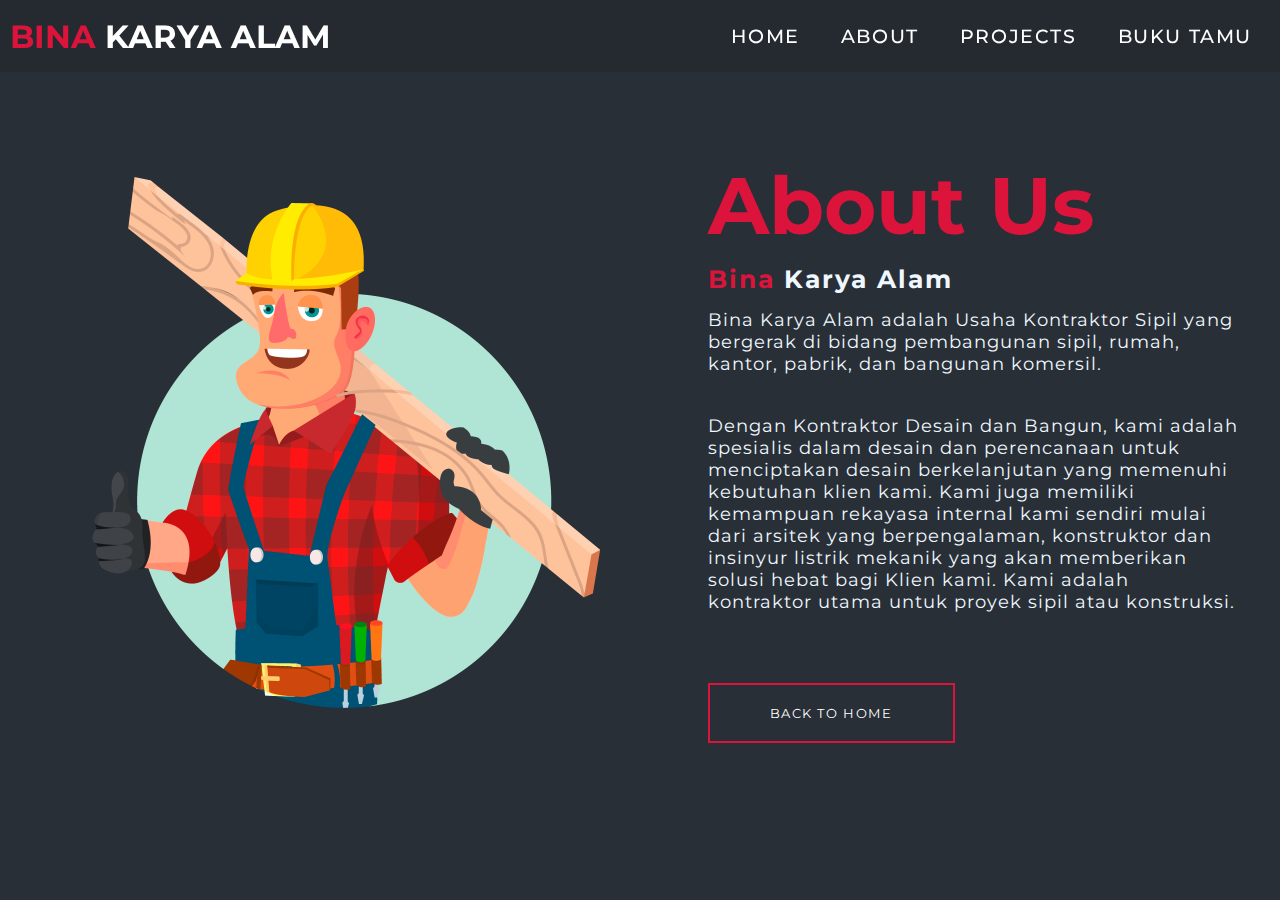
<file: about.html>
<!DOCTYPE html>
<html lang="en">
  <head>
    <meta charset="UTF-8" />
    <meta http-equiv="X-UA-Compatible" content="IE=edge" />
    <meta name="viewport" content="width=device-width, initial-scale=1.0" />
    <link rel="stylesheet" href="aboutus.css" />
    <title>About Us</title>
  </head>
  <body>
    <section id="header">
      <div class="header container">
        <div class="nav-bar">
          <div class="brand">
            <a href="index.html">
              <h1><span>Bina </span>Karya Alam</h1>
            </a>
          </div>
          <div class="nav-list">
            <div class="hamburger">
              <div class="bar"></div>
            </div>
            <ul style="font-size: 19px">
              <li><a href="index.html" data-after="Home">Home</a></li>
              <li><a href="about.html" data-after="About">About</a></li>
              <li><a href="slider.html" data-after="Projects">Projects</a></li>
              <li><a href="contactus.php" data-after="Buku Tamu">Buku Tamu</a></li>
            </ul>
          </div>
        </div>
      </div>
    </section>
    <section class="aboutus">
      <div class="content">
        <img src="./img/aboutus.png" alt="aboutus" />
        <div class="text-about">
          <h1>About Us</h1>
          <h5><span>Bina</span> Karya Alam</h5>
          <p>Bina Karya Alam adalah Usaha Kontraktor Sipil yang bergerak di bidang pembangunan sipil, rumah, kantor, pabrik, dan bangunan komersil.</p>
          <p>
            Dengan Kontraktor Desain dan Bangun, kami adalah spesialis dalam desain dan perencanaan untuk menciptakan desain berkelanjutan yang memenuhi kebutuhan klien kami. Kami juga memiliki kemampuan rekayasa internal kami sendiri mulai
            dari arsitek yang berpengalaman, konstruktor dan insinyur listrik mekanik yang akan memberikan solusi hebat bagi Klien kami. Kami adalah kontraktor utama untuk proyek sipil atau konstruksi.
          </p>
          <a href="index.html" type="button" class="cta">Back to Home</a>
        </div>
      </div>
    </section>
    <script src="./script.js"></script>
  </body>
</html>
</file>
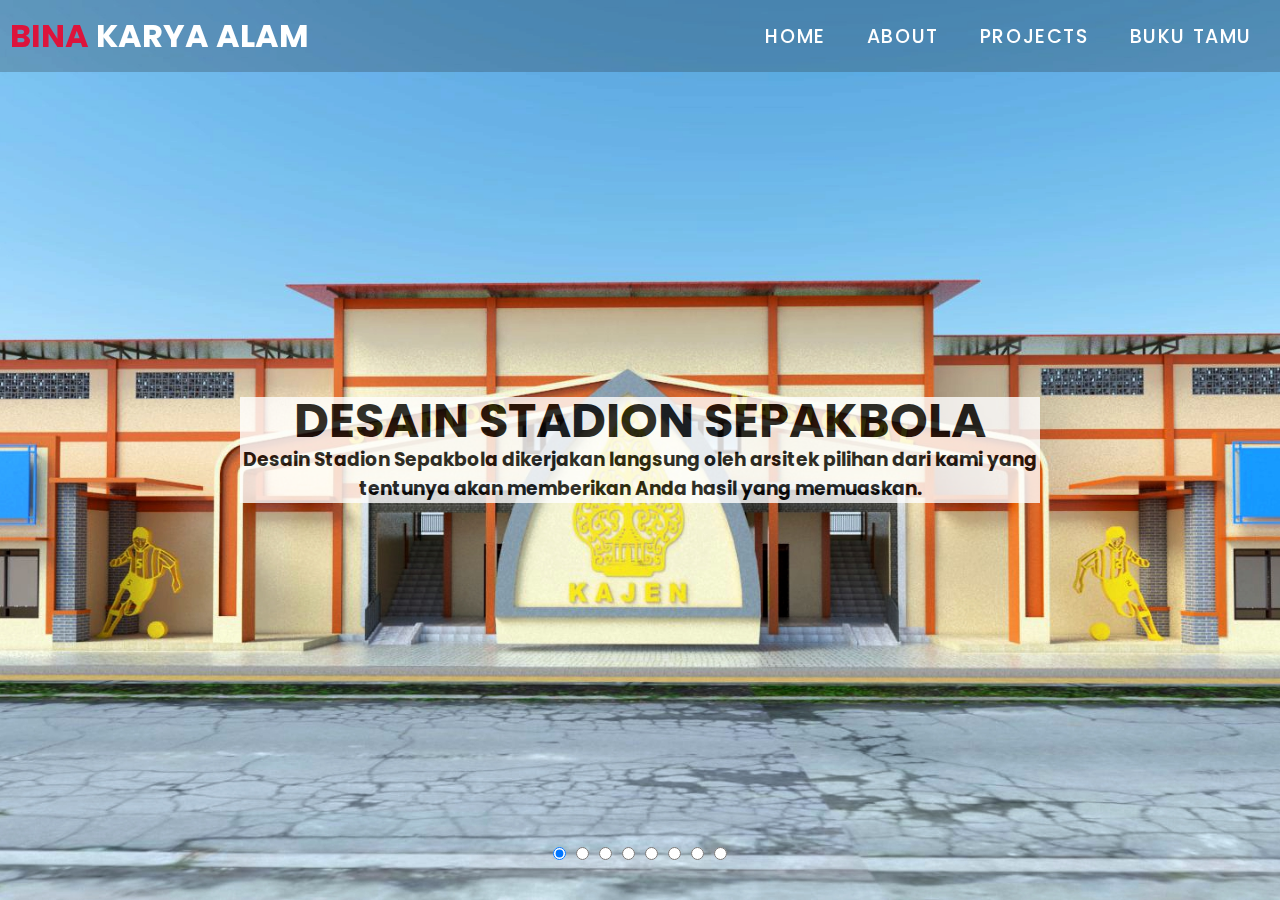
<file: slider.html>
<!DOCTYPE html>
<html lang="en">
  <head>
    <meta charset="UTF-8" />
    <meta http-equiv="X-UA-Compatible" content="IE=edge" />
    <meta name="viewport" content="width=device-width, initial-scale=1.0" />
    <title>Project</title>
    <link rel="stylesheet" href="slider.css" />
  </head>
  <body>
    <section id="header">
      <div class="header container">
        <div class="nav-bar">
          <div class="brand">
            <a href="index.html">
              <h1><span>Bina </span>Karya Alam</h1>
            </a>
          </div>
          <div class="nav-list">
            <div class="hamburger">
              <div class="bar"></div>
            </div>
            <ul>
              <li><a href="index.html" data-after="Home">Home</a></li>
              <li><a href="about.html" data-after="About">About</a></li>
              <li><a href="#" data-after="Projects">Projects</a></li>
              <li><a href="contactus.php" data-after="Buku Tamu">Buku Tamu</a></li>
            </ul>
          </div>
        </div>
      </div>
    </section>
    <div class="slider">
      <input type="radio" name="slider" checked="checked" />
      <div class="imgbox">
        <img src="./img/lapangan.jpg" alt="Lapangan" />
        <div class="content">
          <h2>DESAIN STADION SEPAKBOLA</h2>
          <h3>Desain Stadion Sepakbola dikerjakan langsung oleh arsitek pilihan dari kami yang tentunya akan memberikan Anda hasil yang memuaskan.</h3>
        </div>
      </div>
      <input type="radio" name="slider" />
      <div class="imgbox">
        <img src="./img/turap.jpeg" alt="Turap" />
        <div class="content">
          <h2>PEKERJAAN TURAP PENAHAN</h2>
          <h3>Selain berfokus pada Perancangan Desain dan Pembangunan kami juga menyediakan jasa pekerjaan seperti Pekerjaan Turap ini.</h3>
        </div>
      </div>
      <input type="radio" name="slider" />
      <div class="imgbox">
        <img src="./img/rumah.jpeg" alt="Rumah" />
        <div class="content">
          <h2>PEMBANGUNAN RUMAH</h2>
          <h3>Proses Pembangunan Rumah kami lakukan dengan sepenuh hati seperti membangun rumah kami sendiri, yang tentunya akan memberikan hasil terbaik untuk anda.</h3>
        </div>
      </div>
      <input type="radio" name="slider" />
      <div class="imgbox">
        <img src="./img/cadas.jpeg" alt="Cadas" />
        <div class="content">
          <h2>PEKERJAAN CADAS</h2>
          <h3>Pekerjaan lain seperti pembangunan cadas sungai juga dapat kami layani dengan segera, dengan cepat dan tentunya efisien.</h3>
        </div>
      </div>
      <input type="radio" name="slider" />
      <div class="imgbox">
        <img src="./img/desain.jpeg" alt="Desain" />
        <div class="content">
          <h2>DESAIN RUMAH</h2>
          <h3>Desain Stadion Sepakbola dikerjakan langsung oleh arsitek pilihan dari kami yang tentunya akan memberikan Anda hasil yang memuaskan, Anda dapat membantu menentukan desain hunian impian Anda sesuai keinginan Anda</h3>
        </div>
      </div>
      <input type="radio" name="slider" />
      <div class="imgbox">
        <img src="./img/aspal.jpeg" alt="aspal" />
        <div class="content">
          <h2>PENGASPALAN</h2>
          <h3>Kami juga melayani jasa pengaspalan jalan, dimanapun Anda mau kami siap membantu.</h3>
        </div>
      </div>
      <input type="radio" name="slider" />
      <div class="imgbox">
        <img src="./img/pondok.jpeg" alt="pondok" />
        <div class="content">
          <h2>PEMABNGUNAN PONDOK</h2>
          <h3>Pembangunan bangunan-bangunan besar seperti pondok, kos-kosan, cafe, restoran juga merupakan andalan kami.</h3>
        </div>
      </div>
      <input type="radio" name="slider" />
      <div class="imgbox">
        <img src="./img/background-slider.jpg" alt="ads" />
        <div class="content">
          <h2>JADI TUNGGU APALAGI!</h2>
          <h3>Segera hubungi pihak pemasaran kami dengan cara masuk ke buku tamu lalu isikan data anda pada halaman kontak kami. Atau Anda juga dapat meng-klik tautan dibawah ini.</h3>
          <a style="text-decoration: underline" href="contactus.php"><h4>Kontak kami.</h4></a>
        </div>
      </div>
    </div>
    <script src="./script.js"></script>
  </body>
</html>
</file>
<file: aboutus.css>
/* about us */
@import "https://fonts.googleapis.com/css?family=Montserrat:300, 400, 700&display=swap";
* {
  padding: 0;
  margin: 0;
  box-sizing: border-box;
  font-family: "Montserrat", sans-serif;
}
a {
  text-decoration: none;
}
.brand h1 {
  font-size: 2rem;
  text-transform: uppercase;
  color: white;
}
.brand h1 span {
  color: crimson;
}
#header {
  position: fixed;
  z-index: 1000;
  left: 0;
  top: 0;
  width: 100vw;
  height: auto;
}
#header .header {
  min-height: 8vh;
  background-color: rgba(31, 30, 30, 0.24);
  transition: 0.3s ease background-color;
}
#header .nav-bar {
  font-size: 19px;
  display: flex;
  align-items: center;
  justify-content: space-between;
  width: 100%;
  height: 100%;
  max-width: 1300px;
  padding: 0 10px;
}
#header .nav-list ul {
  list-style: none;
  position: absolute;
  background-color: rgb(31, 30, 30);
  width: 100vw;
  height: 100vh;
  left: 100%;
  top: 0;
  display: flex;
  flex-direction: column;
  justify-content: center;
  align-items: center;
  z-index: 1;
  overflow-x: hidden;
  transition: 0.5s ease left;
}
#header .nav-list ul.active {
  left: 0%;
}
#header .nav-list ul a {
  font-size: 2.5rem;
  font-weight: 500;
  letter-spacing: 0.1rem;
  color: white;
  text-transform: uppercase;
  padding: 18px;
  display: block;
}
#header .nav-list ul a::after {
  content: attr(data-after);
  position: absolute;
  top: 50%;
  left: 50%;
  transform: translate(-50%, -50%) scale(0);
  color: rgba(240, 248, 255, 0.021);
  font-size: 18px;
  letter-spacing: 50px;
  z-index: -1;
  transition: 0.3s ease letter-spacing;
}
#header .nav-list ul li:hover a::after {
  transform: translate(-50%, -50%) scale(1);
  letter-spacing: initial;
}
#header .nav-list ul li:hover a {
  color: crimson;
}
#header .hamburger {
  height: 60px;
  width: 60px;
  display: inline-block;
  border: 3px solid white;
  border-radius: 50%;
  position: relative;
  display: flex;
  align-items: center;
  justify-content: center;
  z-index: 100;
  cursor: pointer;
  transform: scale(0.8);
  margin-right: 20px;
}
#header .hamburger:after {
  position: absolute;
  content: "";
  height: 100%;
  width: 100%;
  border-radius: 50%;
  border: 3px solid white;
}
#header .hamburger .bar {
  height: 2px;
  width: 30px;
  position: relative;
  background-color: white;
  z-index: -1;
}
#header .hamburger .bar::after,
#header .hamburger .bar::before {
  content: "";
  position: absolute;
  height: 100%;
  width: 100%;
  left: 0;
  background-color: white;
}
#header .hamburger .bar::after {
  top: 8px;
}
#header .hamburger .bar::before {
  bottom: 8px;
}
#header .hamburger.active .bar::before {
  bottom: 0;
}
#header .hamburger.active .bar::after {
  top: 0;
}

.container {
  min-height: 100vh;
  width: 100%;
  display: flex;
  align-items: center;
  justify-content: center;
}
.aboutus {
  width: 100%;
  height: 100vh;
  display: flex;
  justify-content: center;
  align-items: center;
  background-color: #282f37;
}
.aboutus .content img {
  height: auto;
  width: 600px;
  max-width: 100%;
}
.text-about {
  width: 550px;
  max-width: 100%;
  padding: 0 10px;
  color: aliceblue;
}
.content {
  width: 1280px;
  max-width: 100%;
  margin: 0 auto;
  display: flex;
  flex-wrap: wrap;
  align-items: center;
  justify-content: space-around;
}
.text-about h1 {
  font-size: 80px;
  margin-bottom: 10px;
  text-transform: capitalize;
  color: crimson;
}
.text-about h5 {
  font-size: 25px;
  margin-bottom: 15px;
  text-transform: capitalize;
  letter-spacing: 2px;
}
.text-about h5 span {
  color: crimson;
}
.text-about p {
  font-size: 18px;
  line-height: 22px;
  letter-spacing: 1px;
  margin-bottom: 40px;
}
.cta {
  display: inline-block;
  padding: 10px 20px;
  color: white;
  background-color: transparent;
  border: 2px solid crimson;
  font-size: 17px;
  text-transform: uppercase;
  letter-spacing: 0.1rem;
  margin-top: 30px;
  transition: 0.3s ease;
  transition-property: background-color, color;
}
.cta:hover {
  color: white;
  background-color: crimson;
}
/* Media Query For Desktop */
@keyframes hamburger_puls {
  0% {
    opacity: 1;
    transform: scale(1);
  }
  100% {
    opacity: 0;
    transform: scale(1.4);
  }
}
@keyframes text_reveal_box {
  50% {
    width: 100%;
    left: 0;
  }
  100% {
    width: 0;
    left: 100%;
  }
}
@keyframes text_reveal {
  100% {
    color: white;
  }
}
@keyframes text_reveal_name {
  100% {
    color: #00cba9;
    font-weight: 500;
  }
}
/* Media Query For Tablet */
@media only screen and (min-width: 768px) {
  .cta {
    font-size: 13px;
    padding: 20px 60px;
  }
  h1.section-title {
    font-size: 6rem;
  }

  /* Hero */
  #hero h1 {
    font-size: 7rem;
  }
  /* End Hero */
  /* End Project */
}
/* End Media Query For Tablet */

/* Media Query For Desktop */
@media only screen and (min-width: 1200px) {
  /* header */
  #header .hamburger {
    display: none;
  }
  #header .nav-list ul {
    position: initial;
    display: block;
    height: auto;
    width: fit-content;
    background-color: transparent;
  }
  #header .nav-list ul li {
    display: inline-block;
  }
  #header .nav-list ul li a {
    font-size: 19px;
  }
  #header .nav-list ul a:after {
    display: none;
  }
  #services .service-bottom .service-item {
    flex-basis: 40%;
    margin: 0.5%;
  }
}
@media screen and (max-width: 1180px) {
  .about {
    width: 100%;
    height: auto;
    padding: 70px 0px;
  }
}

@media screen and (max-width: 650px) {
  .about .content img {
    margin-bottom: 35px;
  }
  .text h1 {
    font-size: 60px;
    margin-bottom: 25px;
  }
}
</file>
<file: slider.css>
@import "https://fonts.googleapis.com/css?family=Poppins:300, 400, 700&display=swap";
* {
  margin: 0;
  padding: 0;
  box-sizing: border-box;
  font-family: "Poppins", sans-serif;
}
a {
  text-decoration: none;
}
.brand h1 {
  font-size: 2rem;
  text-transform: uppercase;
  color: white;
}
.brand h1 span {
  color: crimson;
}
#header {
  position: fixed;
  z-index: 1000;
  left: 0;
  top: 0;
  width: 100vw;
  height: auto;
}
#header .header {
  min-height: 8vh;
  background-color: rgba(31, 30, 30, 0.24);
  transition: 0.3s ease background-color;
}
#header .nav-bar {
  font-size: 19px;
  display: flex;
  align-items: center;
  justify-content: space-between;
  width: 100%;
  height: 100%;
  max-width: 1300px;
  padding: 0 10px;
}
#header .nav-list ul {
  list-style: none;
  position: absolute;
  background-color: rgb(31, 30, 30);
  width: 100vw;
  height: 100vh;
  left: 100%;
  top: 0;
  display: flex;
  flex-direction: column;
  justify-content: center;
  align-items: center;
  z-index: 1;
  overflow-x: hidden;
  transition: 0.5s ease left;
}
#header .nav-list ul.active {
  left: 0%;
}
#header .nav-list ul a {
  font-size: 2.5rem;
  font-weight: 500;
  letter-spacing: 0.1rem;
  text-decoration: none;
  color: white;
  text-transform: uppercase;
  padding: 18px;
  display: block;
}
#header .nav-list ul a::after {
  content: attr(data-after);
  position: absolute;
  top: 50%;
  left: 50%;
  transform: translate(-50%, -50%) scale(0);
  color: rgba(240, 248, 255, 0.021);
  font-size: 18px;
  letter-spacing: 50px;
  z-index: -1;
  transition: 0.3s ease letter-spacing;
}
#header .nav-list ul li:hover a::after {
  transform: translate(-50%, -50%) scale(1);
  letter-spacing: initial;
}
#header .nav-list ul li:hover a {
  color: crimson;
}
#header .hamburger {
  height: 60px;
  width: 60px;
  display: inline-block;
  border: 3px solid white;
  border-radius: 50%;
  position: relative;
  display: flex;
  align-items: center;
  justify-content: center;
  z-index: 100;
  cursor: pointer;
  transform: scale(0.8);
  margin-right: 20px;
}
#header .hamburger:after {
  position: absolute;
  content: "";
  height: 100%;
  width: 100%;
  border-radius: 50%;
  border: 3px solid white;
}
#header .hamburger .bar {
  height: 2px;
  width: 30px;
  position: relative;
  background-color: white;
  z-index: -1;
}
#header .hamburger .bar::after,
#header .hamburger .bar::before {
  content: "";
  position: absolute;
  height: 100%;
  width: 100%;
  left: 0;
  background-color: white;
}
#header .hamburger .bar::after {
  top: 8px;
}
#header .hamburger .bar::before {
  bottom: 8px;
}
#header .hamburger.active .bar::before {
  bottom: 0;
}
#header .hamburger.active .bar::after {
  top: 0;
}

.container {
  min-height: 100vh;
  width: 100%;
  display: flex;
  align-items: center;
  justify-content: center;
}
.slider {
  position: relative;
  width: 100%;
  min-height: 100vh;
  display: flex;
  justify-content: center;
  align-items: flex-end;
}
.slider .imgbox {
  position: absolute;
  top: 0;
  left: 0;
  width: 100%;
  height: 100%;
  padding: 100px;
  display: flex;
  justify-content: center;
  align-items: center;
  transition: 0.5s;
  z-index: 1;
  clip-path: circle(0px at center);
}
.slider input[type="radio"]:checked + .imgbox {
  z-index: 10;
  clip-path: circle(1000px at center);
  transition-delay: 0.35s;
}
.slider .imgbox img {
  position: absolute;
  top: 0;
  left: 0;
  width: 100%;
  height: 100%;
  object-fit: cover;
}
.slider .imgbox .content {
  position: relative;
  text-align: center;
  max-width: 800px;
}
.slider .imgbox .content h2 {
  font-size: 3em;
  line-height: 1em;
  color: black;
  background-color: white;
  opacity: 80%;
}
.slider .imgbox .content h3 {
  color: black;
  background-color: white;
  opacity: 80%;
}
.slider .imgbox .content h4 {
  background-color: white;
  opacity: 80%;
}

.slider input[type="radio"] {
  position: relative;
  z-index: 1000;
  margin: 5px;
  margin-bottom: 40px;
  outline: none;
  cursor: pointer;
}
@keyframes hamburger_puls {
  0% {
    opacity: 1;
    transform: scale(1);
  }
  100% {
    opacity: 0;
    transform: scale(1.4);
  }
}
@keyframes text_reveal_box {
  50% {
    width: 100%;
    left: 0;
  }
  100% {
    width: 0;
    left: 100%;
  }
}
@keyframes text_reveal {
  100% {
    color: white;
  }
}
@keyframes text_reveal_name {
  100% {
    color: crimson;
    font-weight: 500;
  }
}
/* Media Query For Tablet */
@media only screen and (min-width: 768px) {
  .cta {
    font-size: 13px;
    padding: 20px 60px;
  }
  h1.section-title {
    font-size: 6rem;
  }

  /* Hero */
  #hero h1 {
    font-size: 7rem;
  }
  /* End Hero */
  /* End Project */
}

/* Media Query For Desktop */
@media only screen and (min-width: 1200px) {
  /* header */
  #header .hamburger {
    display: none;
  }
  #header .nav-list ul {
    position: initial;
    display: block;
    height: auto;
    width: fit-content;
    background-color: transparent;
  }
  #header .nav-list ul li {
    display: inline-block;
  }
  #header .nav-list ul li a {
    font-size: 19px;
  }
  #header .nav-list ul a:after {
    display: none;
  }
  #services .service-bottom .service-item {
    flex-basis: 40%;
    margin: 0.5%;
  }
}
@media screen and (max-width: 1180px) {
  .about {
    width: 100%;
    height: auto;
    padding: 70px 0px;
  }
}

@media screen and (max-width: 650px) {
  .about .content img {
    margin-bottom: 35px;
  }
  .text h1 {
    font-size: 60px;
    margin-bottom: 25px;
  }
}
</file>
